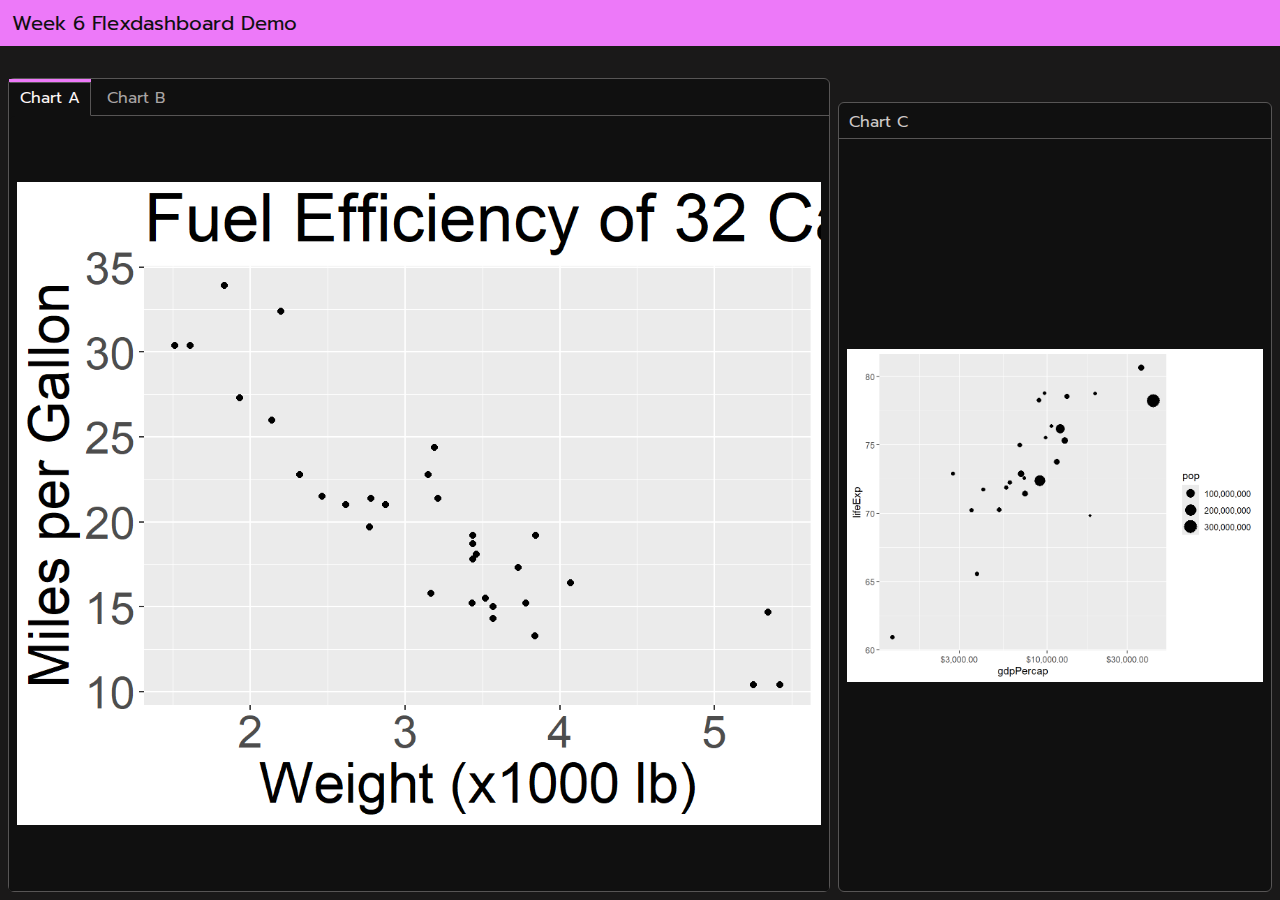
<file: docs/Week6_Demo.html>
<!DOCTYPE html>
<html xmlns="http://www.w3.org/1999/xhtml">
<head>

<meta charset="utf-8">
<meta http-equiv="Content-Type" content="text/html; charset=utf-8" />
<meta name="generator" content="pandoc" />



<title>Week 6 Flexdashboard Demo</title>

<meta property="og:title" content="Week 6 Flexdashboard Demo" />

<meta name='viewport' content='width=device-width, initial-scale=1.0, maximum-scale=1.0, user-scalable=no' />

<link rel="icon" href="data:image/x-icon;" type="image/x-icon">


<script type="text/javascript">
window.FlexDashboardComponents = [];
</script>

<script src="site_libs/header-attrs-2.29/header-attrs.js"></script>
<script src="site_libs/jquery-3.6.0/jquery-3.6.0.min.js"></script>
<meta name="viewport" content="width=device-width, initial-scale=1, shrink-to-fit=no" />
<link href="site_libs/bootstrap-5.3.1/bootstrap.min.css" rel="stylesheet" />
<script src="site_libs/bootstrap-5.3.1/bootstrap.bundle.min.js"></script>
<link href="site_libs/Prompt-0.4.9/font.css" rel="stylesheet" />
<link href="site_libs/JetBrains_Mono-0.4.9/font.css" rel="stylesheet" />
<script src="site_libs/bs3compat-0.8.0/transition.js"></script>
<script src="site_libs/bs3compat-0.8.0/tabs.js"></script>
<script src="site_libs/bs3compat-0.8.0/bs3compat.js"></script>
<link href="site_libs/flexdashboard-css-0.6.2/flexdashboard-css.css" rel="stylesheet" />
<script src="site_libs/stickytableheaders-0.1.19/jquery.stickytableheaders.min.js"></script>
<style type="text/css">
/*
  CSS for flexdashboard.js' use of Sly(). The sizing/position of this CSS needs to be
  applied _before_ flexdashboard.js initializes, which is why this CSS has been pulled
  out from flexdashboard.scss and inlined in the document's head.
*/

.storyboard-nav button {
  background: transparent;
  border: 0;
  opacity: .3;
  outline: none;
  padding: 0;
}

.storyboard-nav button:hover,
.storyboard-nav button:hover {
  opacity: .5;
}

.storyboard-nav button:disabled,
.storyboard-nav button:disabled {
  opacity: .1;
}

.storyboard-nav .sbnext,
.storyboard-nav .sbprev {
  float: left;
  width: 2%;
  height: 120px;
}

.storyboard-nav .sbprev {
  text-align: left;
  width: 2%;
}

.storyboard-nav .sbnext {
  float: right;
  text-align: right;
  margin-right: 8px;
}

.storyboard-nav .sbframelist {
  margin: 0 auto;
  width: 94%;
  height: 120px;
  overflow: hidden;
  text-shadow: none;
  margin-bottom: 8px;
}

.storyboard-nav .sbframelist ul {
  list-style: none;
  margin: 0;
  padding: 0;
  height: 100%;
}

.storyboard-nav .sbframelist ul li {
  float: left;
  width: 270px;
  height: 100%;
  padding: 10px 10px 10px 10px;
  margin-right: 8px;
  text-align: left;
  cursor: pointer;
}

.storyboard-nav .sbframelist ul li:last-child {
  margin-right: 0px;
}

.sbframe-commentary {
  width: 300px;
}

.sbframe-commentary ul {
  padding-left: 22px;
}

.sbframe.active {
  display: flex;
}

.sbframe:not(.active) {
  display: none;
}
@media only screen and (min-width: 768px) {
html, body {
  height: 100%;
}

#dashboard-container {
  height: 100%;
}
}
</style>



</head>

<body>

<div class="navbar navbar-inverse navbar-fixed-top" role="navigation">
<div class="container-fluid">
<div class="navbar-header">

<span class="navbar-logo pull-left">
  
</span>
<span class="navbar-brand">
  Week 6 Flexdashboard Demo
  <span class="navbar-author">
        </span>
</span>

<button id="navbar-button" type="button" class="navbar-toggle collapsed pull-right" data-toggle="collapse" data-bs-toggle="collapse" data-target="#navbar" data-bs-target="#navbar">
<span class="icon-bar"></span>
<span class="icon-bar"></span>
<span class="icon-bar"></span>
</button>

</div>
<div id="navbar" class="navbar-collapse collapse">
<ul class="nav navbar-nav navbar-left">
</ul>
<ul class="nav navbar-nav navbar-right">
</ul>
</div><!--/.nav-collapse-->
</div><!--/.container-->
</div><!--/.navbar-->

<img class="mobile-figure" data-mobile-figure-id=fig1 src="Week6_Demo_files/figure-html/unnamed-chunk-1-1.mb.png" />
<img class="mobile-figure" data-mobile-figure-id=fig2 src="Week6_Demo_files/figure-html/unnamed-chunk-2-1.mb.png" />
<img class="mobile-figure" data-mobile-figure-id=fig3 src="Week6_Demo_files/figure-html/unnamed-chunk-3-1.mb.png" />
<script type="text/javascript">


var FlexDashboard = (function () {

  // initialize options
  var _options = {};

  var FlexDashboard = function() {

    // default options
    _options = $.extend(_options, {
      theme: "cosmo",
      fillPage: false,
      orientation: 'columns',
      storyboard: false,
      defaultFigWidth: 576,
      defaultFigHeight: 461,
      defaultFigWidthMobile: 360,
      defaultFigHeightMobile: 461,
      isMobile: false,
      isPortrait: false,
      resize_reload: true
    });
  };

  function init(options) {

    // extend default options
    $.extend(true, _options, options);

    // add ids to sections that don't have them (pandoc won't assign ids
    // to e.g. sections with titles consisting of only chinese characters)
    var nextId = 1;
    $('.level1:not([id]),.level2:not([id]),.level3:not([id])').each(function() {
      $(this).attr('id', 'dashboard-' + nextId++);
    });

    // find navbar items
    var navbarItems = $('#flexdashboard-navbar');
    if (navbarItems.length)
      navbarItems = JSON.parse(navbarItems.html());
    addNavbarItems(navbarItems);

    // find the main dashboard container
    var dashboardContainer = $('#dashboard-container');

    // resolve mobile classes
    resolveMobileClasses(dashboardContainer);

    // one time global initialization for components
    componentsInit(dashboardContainer);

    // look for a global sidebar
    var globalSidebar = dashboardContainer.find(".section.level1.sidebar");
    if (globalSidebar.length > 0) {

      // global layout for fullscreen displays
      if (!isMobilePhone()) {

         // hoist it up to the top level
         globalSidebar.insertBefore(dashboardContainer);

         // lay it out (set width/positions)
         layoutSidebar(globalSidebar, dashboardContainer);

      // tuck sidebar into first page for mobile phones
      } else {

        // convert it into a level3 section
        globalSidebar.removeClass('sidebar');
        globalSidebar.removeClass('level1');
        globalSidebar.addClass('level3');
        var h1 = globalSidebar.children('h1');
        var h3 = $('<h3></h3>');
        h3.append(h1.contents());
        h3.insertBefore(h1);
        h1.detach();

        // move it into the first page
        var page = dashboardContainer.find('.section.level1').first();
        if (page.length > 0)
          page.prepend(globalSidebar);
      }
    }

    // look for pages to layout
    var pages = $('div.section.level1');
    if (pages.length > 0) {

        // find the navbar and collapse on clicked
        var navbar = $('#navbar');
        navbar.on("click", "a[data-toggle!=dropdown]", null, function () {
           navbar.collapse('hide');
        });

        // envelop the dashboard container in a tab content div
        dashboardContainer.wrapInner('<div class="tab-content"></div>');

        pages.each(function(index) {

          // lay it out
          layoutDashboardPage($(this));

          // add it to the navbar
          addToNavbar($(this), index === 0);

        });

    } else {

      // remove the navbar and navbar button if we don't
      // have any navbuttons
      if (navbarItems.length === 0) {
        $('#navbar').remove();
        $('#navbar-button').remove();
      }

      // add the storyboard class if requested
      if (_options.storyboard)
        dashboardContainer.addClass('storyboard');

      // layout the entire page
      layoutDashboardPage(dashboardContainer);
    }

    // if we are in shiny we need to trigger a window resize event to
    // force correct layout of shiny-bound-output elements
    if (isShinyDoc())
      $(window).trigger('resize');

    // make main components visible
    $('.section.sidebar').css('visibility', 'visible');
    dashboardContainer.css('visibility', 'visible');

    // handle location hash
    handleLocationHash();

    // intialize prism highlighting
    initPrismHighlighting();

    // record mobile and orientation state then register a handler
    // to refresh if resize_reload is set to true and it changes
    _options.isMobile = isMobilePhone();
    _options.isPortrait = isPortrait();
    if (_options.resize_reload) {
      $(window).on('resize', function() {
        if (_options.isMobile !== isMobilePhone() ||
            _options.isPortrait !== isPortrait()) {
          window.location.reload();
        }
      });
    } else {
      // if in desktop mode and resizing to mobile, make sure the heights are 100%
      // This enforces what `fillpage.css` does for "wider" pages.
      // Since we are not reloading once the page becomes small, we need to force the height to 100%
      // This is a new situation introduced when `_options.resize_reload` is `false`
      if (! _options.isMobile) {
        // only add if `fillpage.css` was added in the first place
        if (_options.fillPage) {
          // fillpage.css
          $("html,body,#dashboard").css("height", "100%");
        }
      }
    }
    // trigger layoutcomplete event
    dashboardContainer.trigger('flexdashboard:layoutcomplete');
  }

  function resolveMobileClasses(dashboardContainer) {
     // add top level layout class
    dashboardContainer.addClass(isMobilePhone() ? 'mobile-layout' :
                                                  'desktop-layout');

    // look for .mobile sections and add .no-mobile to their peers
    var mobileSections = $('.section.mobile');
    mobileSections.each(function() {
       var id = $(this).attr('id');
       var nomobileId = id.replace(/-\d+$/, '');
       $('#' + nomobileId).addClass('no-mobile');
    });
  }

  function addNavbarItems(navbarItems) {

    var navbarLeft = $('ul.navbar-left');
    var navbarRight = $('ul.navbar-right');

    for (var i = 0; i<navbarItems.length; i++) {

      // get the item
      var item = navbarItems[i];

      // determine the container
      var container = null;
      if (item.align === "left")
        container = navbarLeft;
      else
        container = navbarRight;

      // navbar menu if we have multiple items
      if (item.items) {
        var menu = navbarMenu(null, item.icon, item.title, container);
        for (var j = 0; j<item.items.length; j++) {
          var subItem = item.items[j];
          var li = $('<li></li>');
          var a = navbarLink(subItem.icon, subItem.title, subItem.href, subItem.target);
          a.removeClass("nav-link").addClass("dropdown-item");
          li.append(a);
          menu.append(li);
        }
      } else {
        var li = $('<li class="nav-item"></li>');
        li.append(navbarLink(item.icon, item.title, item.href, item.target));
        container.append(li);
      }
    }
  }

  // create or get a reference to an existing dropdown menu
  function navbarMenu(id, icon, title, container) {
    var existingMenu = [];
    if (id)
      existingMenu = container.children('#' + id);
    if (existingMenu.length > 0) {
      return existingMenu.children('ul');
    } else {
      var li = $('<li class="nav-item"></li>');
      if (id)
        li.attr('id', id);
      li.addClass('dropdown');
      // auto add "Share" title on mobile if necessary
      if (!title && icon && (icon === "fa-share-alt") && isMobilePhone())
        title = "Share";
      if (title) {
        title = title + ' <span class="caret"></span>';
      }
      var a = navbarLink(icon, title, "#");
      a.addClass('dropdown-toggle');
      a.attr('data-toggle', 'dropdown');
      a.attr('data-bs-toggle', 'dropdown');
      a.attr('role', 'button');
      a.attr('aria-expanded', 'false');
      li.append(a);
      var ul = $('<ul class="dropdown-menu"></ul>');
      ul.attr('role', 'menu');
      li.append(ul);
      container.append(li);
      return ul;
    }
  }

  function addToNavbar(page, active) {

    // capture the id and data-icon attribute (if any)
    var id = page.attr('id');
    var icon = page.attr('data-icon');
    var navmenu = page.attr('data-navmenu');
    var navmenuIcon = page.attr('data-navmenu-icon');

    // get hidden state (transfer this to navbar)
    var hidden = page.hasClass('hidden');
    page.removeClass('hidden');

    // sanitize the id for use with bootstrap tabs
    id = id.replace(/[.\/?&!#<>]/g, '').replace(/\s/g, '_');
    page.attr('id', id);

    // get the wrapper
    var wrapper = page.closest('.dashboard-page-wrapper');

    // move the id to the wrapper
    page.removeAttr('id');
    wrapper.attr('id', id);

    // add the tab-pane class to the wrapper
    wrapper.addClass('tab-pane');

    // get a reference to the h1, discover its inner contens, then detach it
    var h1 = wrapper.find('h1').first();
    var title = h1.contents();
    h1.detach();

    // create a navbar item
    var li = $('<li></li>');
    var a = navbarLink(icon, title, '#' + id);
    a.attr('data-toggle', 'tab');
    a.attr('data-bs-toggle', 'tab');
    li.append(a);

    // add it to the navbar (or navbar menu if specified)
    var container = $('ul.navbar-left');
    if (navmenu) {
      var menuId = navmenu.replace(/\s+/g, '');
      var menu = navbarMenu(menuId, navmenuIcon, navmenu, container);
      li.find("> a").removeClass("nav-link").addClass("dropdown-item");
      menu.append(li);
    } else {
      li.addClass("nav-item")
      container.append(li);
    }

    // mark active tab and corresponding nav menu item
    if (active)
      $(a).tab("show");

    // hide it if requested
    if (hidden)
      li.addClass('hidden');
  }

  function navbarLink(icon, title, href, target) {

    var a = $('<a class="nav-link"></a>');
    if (icon) {

      // get the name of the icon set and icon
      var dashPos = icon.indexOf("-");
      var iconSet = null;
      var iconSplit = icon.split(" ");
      if (iconSplit.length > 1) {
        iconSet = iconSplit[0];
        icon = iconSplit.slice(1).join(" ");
      } else {
        iconSet = icon.substring(0, dashPos);
      }
      var iconName = icon.substring(dashPos + 1);

      // create the icon
      var iconElement = $('<span class="' + iconSet + ' ' + icon + '"></span>');
      if (title)
        iconElement.css('margin-right', '7px');
      a.append(iconElement);
      // if href is null see if we can auto-generate based on icon (e.g. social)
      if (!href)
        maybeGenerateLinkFromIcon(iconName, a);
    }
    if (title)
      a.append(title);

    // add the href.
    if (href) {
      if (href === "source_embed") {
        a.attr('href', '#');
        a.attr('data-featherlight', "#flexdashboard-source-code");
        a.featherlight({
            beforeOpen: function(event){
              $('body').addClass('unselectable');
            },
            afterClose: function(event){
              $('body').removeClass('unselectable');
            }
        });
      } else {
        a.attr('href', href);
      }
    }

    // add the arget
    if (target)
      a.attr('target', target);

    return a;
  }

  // auto generate a link from an icon name (e.g. twitter) when possible
  function maybeGenerateLinkFromIcon(iconName, a) {

     var serviceLinks = {
      "twitter": "https://twitter.com/share?text=" + encodeURIComponent(document.title) + "&url="+encodeURIComponent(location.href),
      "facebook": "https://www.facebook.com/sharer/sharer.php?u="+encodeURIComponent(location.href),
      "linkedin": "https://www.linkedin.com/shareArticle?mini=true&url="+encodeURIComponent(location.href) + "&title=" + encodeURIComponent(document.title),
      "pinterest": "https://pinterest.com/pin/create/link/?url="+encodeURIComponent(location.href) + "&description=" + encodeURIComponent(document.title)
    };

    var makeSocialLink = function(a, href) {
      a.attr('href', '#');
      a.on('click', function(e) {
        e.preventDefault();
        window.open(href);
      });
    };

    $.each(serviceLinks, function(key, value) {
      if (iconName.indexOf(key) !== -1)
        makeSocialLink(a, value);
    });
  }

  // layout a dashboard page
  function layoutDashboardPage(page) {

    // use a page wrapper so that free form content above the
    // dashboard appears at the top rather than the side (as it
    // would without the wrapper in a column orientation)
    var wrapper = $('<div class="dashboard-page-wrapper"></div>');
    page.wrap(wrapper);

    // if there are no level2 or level3 headers synthesize a level3
    // header to contain the (e.g. frame it, scroll container, etc.)
    var headers = page.find('h2,h3');
    if (headers.length === 0)
      page.wrapInner('<div class="section level3"></div>');

    // hoist up any content before level 2 or level 3 headers
    var children = page.children();
    children.each(function(index) {
      if ($(this).hasClass('level2') || $(this).hasClass('level3'))
        return false;
      $(this).insertBefore(page);
    });

    // determine orientation and fillPage behavior for distinct media
    var orientation, fillPage, storyboard;

    // media: mobile phone
    if (isMobilePhone()) {

      // if there is a sidebar we need to ensure it's content
      // is properly framed as an h3
      var sidebar = page.find('.section.sidebar');
      sidebar.removeClass('sidebar');
      sidebar.wrapInner('<div class="section level3"></div>');
      var h2 = sidebar.find('h2');
      var h3 = $('<h3></h3>');
      h3.append(h2.contents());
      h3.insertBefore(h2);
      h2.detach();

      // wipeout h2 elements then enclose them in a single h2
      var level2 = page.find('div.section.level2');
      level2.each(function() {
        level2.children('h2').remove();
        level2.children().unwrap();
      });
      page.wrapInner('<div class="section level2"></div>');

      // substitute mobile images
      if (isPortrait()) {
        var mobileFigures = $('img.mobile-figure');
        mobileFigures.each(function() {
          // get the src (might be base64 encoded)
          var src = $(this).attr('src');

          // find it's peer
          var id = $(this).attr('data-mobile-figure-id');
          var img = $('img[data-figure-id=' + id + "]");
          img.attr('src', src)
             .attr('width', _options.defaultFigWidthMobile)
             .attr('height', _options.defaultFigHeightMobile);
        });
      }

      // hoist storyboard commentary into it's own section
      if (page.hasClass('storyboard')) {
        var commentaryHR = page.find('div.section.level3 hr');
        commentaryHR.each(function() {
          var commentary = $(this).nextAll().detach();
          var commentarySection = $('<div class="section level3"></div>');
          commentarySection.append(commentary);
          commentarySection.insertAfter($(this).closest('div.section.level3'));
          $(this).remove();
        });
      }

      // force a non full screen layout by columns
      orientation = _options.orientation = 'columns';
      fillPage = _options.fillPage = false;
      storyboard = _options.storyboard = false;

    // media: desktop
    } else {

      // determine orientation
      orientation = page.attr('data-orientation');
      if (orientation !== 'rows' && orientation != 'columns')
        orientation = _options.orientation;

      // determine storyboard mode
      storyboard = page.hasClass('storyboard');

      // fillPage based on options (force for storyboard)
      fillPage = _options.fillPage || storyboard;

      // handle sidebar
      var sidebar = page.find('.section.level2.sidebar');
      if (sidebar.length > 0)
        layoutSidebar(sidebar, page);
    }

    // give it and it's parent divs height: 100% if we are in fillPage mode
    if (fillPage) {
      page.addClass('vertical-layout-fill');
      page.css('height', '100%');
      page.parents('div').css('height', '100%');
    } else {
      page.addClass('vertical-layout-scroll');
    }

    // perform the layout
    if (storyboard)
      layoutPageAsStoryboard(page);
    else if (orientation === 'rows')
      layoutPageByRows(page, fillPage);
    else if (orientation === 'columns')
      layoutPageByColumns(page, fillPage);
  }

  function layoutSidebar(sidebar, content) {

    // get it out of the header hierarchy
    sidebar = sidebar.first();
    if (sidebar.hasClass('level1')) {
      sidebar.removeClass('level1');
      sidebar.children('h1').remove();
    } else if (sidebar.hasClass('level2')) {
      sidebar.removeClass('level2');
      sidebar.children('h2').remove();
    }

    // determine width
    var sidebarWidth = isTablet() ? 220 : 250;
    var dataWidth = parseInt(sidebar.attr('data-width'));
    if (dataWidth)
      sidebarWidth = dataWidth;

    // set the width and shift the page right to accomodate the sidebar
    sidebar.css('width', sidebarWidth + 'px');
    content.css('padding-left', sidebarWidth + 'px');

    // wrap it's contents in a form
    sidebar.wrapInner($('<form></form>'));
  }

  function layoutPageAsStoryboard(page) {

    // create storyboard navigation
    var nav = $('<div class="storyboard-nav"></div>');

    // add navigation buttons
    var prev = $('<button class="sbprev"><i class="fa fa-angle-left"></i></button>');
    nav.append(prev);
    var next= $('<button class="sbnext"><i class="fa fa-angle-right"></i></button>');
    nav.append(next);

    // add navigation frame
    var frameList = $('<div class="sbframelist"></div>');
    nav.append(frameList);
    var ul = $('<ul></ul>');
    frameList.append(ul);

     // find all the level3 sections (those are the storyboard frames)
    var frames = page.find('div.section.level3');
    frames.each(function() {

      // mark it
      $(this).addClass('sbframe');

      // divide it into chart content and (optional) commentary
      $(this).addClass('dashboard-column-orientation');

      // stuff the chart into it's own div w/ flex
      $(this).wrapInner('<div class="sbframe-component"></div>');
      setFlex($(this), 1);
      var frame = $(this).children('.sbframe-component');

      // extract the title from the h3
      var li = $('<li></li>');
      var h3 = frame.children('h3');
      li.append(h3.contents());
      h3.detach();
      ul.append(li);

      // extract commentary
      var hr = frame.children('hr');
      if (hr.length) {
        var commentary = hr.nextAll().detach();
        hr.remove();
        var commentaryFrame = $('<div class="sbframe-commentary"></div>');
        commentaryFrame.addClass('flowing-content-shim');
        commentaryFrame.addClass('flowing-content-container');
        commentaryFrame.append(commentary);
        $(this).append(commentaryFrame);

        // look for a data-commentary-width attribute
        var commentaryWidth = $(this).attr('data-commentary-width');
        if (commentaryWidth)
          commentaryFrame.css('width', commentaryWidth + 'px');
      }

      // layout the chart (force flex)
      var result = layoutChart(frame, true);

      // ice the notes if there are none
      if (!result.notes)
        frame.find('.chart-notes').remove();

      // set flex on chart
      setFlex(frame, 1);
    });

    // create a div to hold all the frames
    var frameContent = $('<div class="sbframe-content"></div>');
    frameContent.addClass('dashboard-row-orientation');
    frameContent.append(frames.detach());

    // row orientation to stack nav and frame content
    page.addClass('dashboard-row-orientation');
    page.append(nav);
    page.append(frameContent);
    setFlex(frameContent, 1);

    // initialize sly
    var sly = new Sly(frameList, {
    		horizontal: true,
    		itemNav: 'basic',
    		smart: true,
    		activateOn: 'click',
    		startAt: 0,
    		scrollBy: 1,
    		activatePageOn: 'click',
    		speed: 200,
    		moveBy: 600,
    		dragHandle: true,
    		dynamicHandle: true,
    		clickBar: true,
    		keyboardNavBy: 'items',
    		next: next,
    		prev: prev
    	}).init();

    // make first frame active
    frames.removeClass('active');
    frames.first().addClass('active');

    // subscribe to frame changed events
    sly.on('active', function (eventName, itemIndex) {
      frames.removeClass('active');
      frames.eq(itemIndex).addClass('active')
                          .trigger('shown');
    });
  }

  function layoutPageByRows(page, fillPage) {

    // row orientation
    page.addClass('dashboard-row-orientation');

    // find all the level2 sections (those are the rows)
    var rows = page.find('div.section.level2');

    // if there are no level2 sections then treat the
    // entire page as if it's a level 2 section
    if (rows.length === 0) {
      page.wrapInner('<div class="section level2"></div>');
      rows = page.find('div.section.level2');
    }

    rows.each(function () {

      // flags
      var haveNotes = false;
      var haveFlexHeight = true;

      // remove the h2
      $(this).children('h2').remove();

      // check for a tabset
      var isTabset = $(this).hasClass('tabset');
      if (isTabset)
        layoutTabset($(this));

      // give it row layout semantics if it's not a tabset
      if (!isTabset)
        $(this).addClass('dashboard-row');

      // find all of the level 3 subheads
      var columns = $(this).find('div.section.level3');

      // determine figureSizes sizes
      var figureSizes = chartFigureSizes(columns);

      // fixup the columns
      columns.each(function(index) {

        // layout the chart (force flex if we are in a tabset)
        var result = layoutChart($(this), isTabset);

        // update flexHeight state
        if (!result.flex)
          haveFlexHeight = false;

        // update state
        if (result.notes)
          haveNotes = true;

        // set the column flex based on the figure width
        // (value boxes will just get the default figure width)
        var chartWidth = figureSizes[index].width;
        setFlex($(this), chartWidth + ' ' + chartWidth + ' 0px');

      });

      // remove empty chart note divs
      if (isTabset)
        $(this).find('.chart-notes').filter(function() {
            return $(this).html() === "&nbsp;";
        }).remove();
      if (!haveNotes)
        $(this).find('.chart-notes').remove();

       // make it a flexbox row
      if (haveFlexHeight)
        $(this).addClass('dashboard-row-flex');

      // now we can set the height on all the wrappers (based on maximum
      // figure height + room for title and notes, or data-height on the
      // container if specified). However, don't do this if there is
      // no flex on any of the constituent columns
      var flexHeight = null;
      var dataHeight = parseInt($(this).attr('data-height'));
      if (dataHeight)
        flexHeight = adjustedHeight(dataHeight, columns.first());
      else if (haveFlexHeight)
        flexHeight = maxChartHeight(figureSizes, columns);
      if (flexHeight) {
        if (fillPage)
          setFlex($(this), flexHeight + ' ' + flexHeight + ' 0px');
        else {
          $(this).css('height', flexHeight + 'px');
          setFlex($(this), '0 0 ' + flexHeight + 'px');
        }
      }

    });
  }

  function layoutPageByColumns(page, fillPage) {

    // column orientation
    page.addClass('dashboard-column-orientation');

    // find all the level2 sections (those are the columns)
    var columns = page.find('div.section.level2');

    // if there are no level2 sections then treat the
    // entire page as if it's a level 2 section
    if (columns.length === 0) {
      page.wrapInner('<div class="section level2"></div>');
      columns = page.find('div.section.level2');
    }

    // layout each column
    columns.each(function (index) {

      // remove the h2
      $(this).children('h2').remove();

      // make it a flexbox column
      $(this).addClass('dashboard-column');

      // check for a tabset
      var isTabset = $(this).hasClass('tabset');
      if (isTabset)
        layoutTabset($(this));

      // find all the h3 elements
      var rows = $(this).find('div.section.level3');

      // get the figure sizes for the rows
      var figureSizes = chartFigureSizes(rows);

      // column flex is the max row width (or data-width if specified)
      var flexWidth;
      var dataWidth = parseInt($(this).attr('data-width'));
      if (dataWidth)
        flexWidth = dataWidth;
      else
        flexWidth = maxChartWidth(figureSizes);
      setFlex($(this), flexWidth + ' ' + flexWidth + ' 0px');

      // layout each chart
      rows.each(function(index) {

        // perform the layout
        var result = layoutChart($(this), false);

        // ice the notes if there are none
        if (!result.notes)
          $(this).find('.chart-notes').remove();

        // set flex height based on figHeight, then adjust
        if (result.flex) {
          var chartHeight = figureSizes[index].height;
          chartHeight = adjustedHeight(chartHeight, $(this));
          if (fillPage)
            setFlex($(this), chartHeight + ' ' + chartHeight + ' 0px');
          else {
            $(this).css('height', chartHeight + 'px');
            setFlex($(this), chartHeight + ' ' + chartHeight + ' ' + chartHeight + 'px');
          }
        }
      });
    });
  }

  function chartFigureSizes(charts) {

    // sizes
    var figureSizes = new Array(charts.length);

    // check each chart
    charts.each(function(index) {

      // start with default
      figureSizes[index] = {
        width: _options.defaultFigWidth,
        height: _options.defaultFigHeight
      };

      // look for data-height or data-width then knit options
      var dataWidth = parseInt($(this).attr('data-width'));
      var dataHeight = parseInt($(this).attr('data-height'));
      var knitrOptions = $(this).find('.knitr-options:first');
      var knitrWidth, knitrHeight;
      if (knitrOptions) {
        knitrWidth = parseInt(knitrOptions.attr('data-fig-width'));
        knitrHeight =  parseInt(knitrOptions.attr('data-fig-height'));
      }

      // width
      if (dataWidth)
        figureSizes[index].width = dataWidth;
      else if (knitrWidth)
        figureSizes[index].width = knitrWidth;

      // height
      if (dataHeight)
        figureSizes[index].height = dataHeight;
      else if (knitrHeight)
        figureSizes[index].height = knitrHeight;
    });

    // return sizes
    return figureSizes;
  }

  function maxChartHeight(figureSizes, charts) {

    // first compute the maximum height
    var maxHeight = _options.defaultFigHeight;
    for (var i = 0; i<figureSizes.length; i++)
      if (figureSizes[i].height > maxHeight)
        maxHeight = figureSizes[i].height;

    // now add offests for chart title and chart notes
    if (charts.length)
      maxHeight = adjustedHeight(maxHeight, charts.first());

    return maxHeight;
  }

  function adjustedHeight(height, chart) {
    if (chart.length > 0) {
      var chartTitle = chart.find('.chart-title');
      if (chartTitle.length)
        height += chartTitle.first().outerHeight();
      var chartNotes = chart.find('.chart-notes');
      if (chartNotes.length)
        height += chartNotes.first().outerHeight();
    }
    return height;
  }

  function maxChartWidth(figureSizes) {
    var maxWidth = _options.defaultFigWidth;
    for (var i = 0; i<figureSizes.length; i++)
      if (figureSizes[i].width > maxWidth)
        maxWidth = figureSizes[i].width;
    return maxWidth;
  }

  // layout a chart
  function layoutChart(chart, forceFlex) {

    // state to return
    var result = {
      notes: false,
      flex: false
    };

    // extract the title
    var title = extractTitle(chart);

    // find components that apply to this container
    var components = componentsFind(chart);

    // if it's a custom component then call it and return
    var customComponents = componentsCustom(components);
    if (customComponents.length) {
      componentsLayout(customComponents, title, chart);
      result.notes = false;
      result.flex = forceFlex || componentsFlex(customComponents);
      return result;
    }

    // put all the content in a chart wrapper div
    chart.addClass('chart-wrapper');
    chart.wrapInner('<div class="chart-stage"></div>');
    var chartContent = chart.children('.chart-stage');

    // flex the content if appropriate
    result.flex = forceFlex || componentsFlex(components);
    if (result.flex) {
      // add flex classes
      chart.addClass('chart-wrapper-flex');
      chartContent.addClass('chart-stage-flex');

      // additional shim to break out of flexbox sizing
      chartContent.wrapInner('<div class="chart-shim"></div>');
      chartContent = chartContent.children('.chart-shim');
    }

    // set custom data-padding attribute
    var pad = chart.attr('data-padding');
    if (pad) {
      if (pad === "0")
        chart.addClass('no-padding');
      else {
        pad = pad + 'px';
        chartContent.css('left', pad)
                    .css('top', pad)
                    .css('right', pad)
                    .css('bottom', pad)
      }
    }

    // call compoents
    componentsLayout(components, title, chartContent);

    // also activate components on shiny output
    findShinyOutput(chartContent).on('shiny:value',
      function(event) {
        var element = $(event.target);
        setTimeout(function() {

          // see if we opted out of flex based on our output (for shiny
          // we can't tell what type of output we have until after the
          // value is bound)
          var components = componentsFind(element);
          var flex = forceFlex || componentsFlex(components);
          if (!flex) {
            chart.css('height', "");
            setFlex(chart, "");
            chart.removeClass('chart-wrapper-flex');
            chartContent.removeClass('chart-stage-flex');
            chartContent.children().unwrap();
          }

          // perform layout
          componentsLayout(components, title, element.parent());
        }, 10);
      });

    // add the title
    var chartTitle = $('<div class="chart-title"></div>');
    chartTitle.append(title);
    chart.prepend(chartTitle);

    // add the notes section
    var chartNotes = $('<div class="chart-notes"></div>');
    chartNotes.html('&nbsp;');
    chart.append(chartNotes);

    // attempt to extract notes if we have a component
    if (components.length)
      result.notes = extractChartNotes(chartContent, chartNotes);

    // return result
    return result;
  }

  // build a tabset from a section div with the .tabset class
  function layoutTabset(tabset) {

    // check for fade option
    var fade = tabset.hasClass("tabset-fade");
    var pills = tabset.hasClass("tabset-pills");
    var navClass = pills ? "nav-pills" : "nav-tabs";

    // determine the heading level of the tabset and tabs
    var match = tabset.attr('class').match(/level(\d) /);
    if (match === null)
      return;
    var tabsetLevel = Number(match[1]);
    var tabLevel = tabsetLevel + 1;

    // find all subheadings immediately below
    var tabs = tabset.find("div.section.level" + tabLevel);
    if (!tabs.length)
      return;

    // create tablist and tab-content elements
    var tabList = $('<ul class="nav ' + navClass + '" role="tablist"></ul>');
    $(tabs[0]).before(tabList);
    var tabContent = $('<div class="tab-content"></div>');
    $(tabs[0]).before(tabContent);

    // build the tabset
    var activeTab = 0;
    tabs.each(function(i) {

      // get the tab div
      var tab = $(tabs[i]);

      // get the id then sanitize it for use with bootstrap tabs
      var id = tab.attr('id');

      // see if this is marked as the active tab
      if (tab.hasClass('active'))
        activeTab = i;

      // sanitize the id for use with bootstrap tabs
      id = id.replace(/[.\/?&!#<>]/g, '').replace(/\s/g, '_');
      tab.attr('id', id);

      // get the heading element within it and grab it's text
      var heading = tab.find('h' + tabLevel + ':first');
      var headingDom = heading.contents();

      // build and append the tab list item
      var a = $('<a role="tab" data-toggle="tab" data-bs-toggle="tab" class="nav-link"></a>');
      a.append(headingDom);
      a.attr('href', '#' + id);
      a.attr('aria-controls', id);
      var li = $('<li role="presentation" class="nav-item"></li>');
      li.append(a);
      tabList.append(li);

      // set it's attributes
      tab.attr('role', 'tabpanel');
      tab.addClass('tab-pane');
      tab.addClass('tabbed-pane');
      tab.addClass('no-title');
      if (fade)
        tab.addClass('fade');

      // move it into the tab content div
      tab.detach().appendTo(tabContent);
    });

    // set active tab
    $(tabList.children()[activeTab]).tab("show");
    var active = $(tabContent.children('div.section')[activeTab]);
    active.addClass('active');
    if (fade)
      active.addClass('in');

    // add nav-tabs-custom
    tabset.addClass('nav-tabs-custom');

    // internal layout is dashboard-column with tab-content flexing
    tabset.addClass('dashboard-column');
    setFlex(tabContent, 1);
  }

  // one time global initialization for components
  function componentsInit(dashboardContainer) {
    for (var i=0; i<window.FlexDashboardComponents.length; i++) {
      var component = window.FlexDashboardComponents[i];
      if (component.init)
        component.init(dashboardContainer);
    }
  }

  // find components that apply within a container
  function componentsFind(container) {

    // look for components
    var components = [];
    for (var i=0; i<window.FlexDashboardComponents.length; i++) {
      var component = window.FlexDashboardComponents[i];
      if (component.find(container).length)
        components.push(component);
    }

    // if there were none then use a special flowing content component
    // that just adds a scrollbar in fillPage mode
    if (components.length == 0) {
      components.push({
        find: function(container) {
          return container;
        },

        flex: function(fillPage) {
          return fillPage;
        },

        layout: function(title, container, element, fillPage) {
          if (fillPage) {
            container.addClass('flowing-content-shim');
            container.addClass('flowing-content-container');
          }
        }
      });
    }

    return components;
  }

  // if there is a custom component then pick it out
  function componentsCustom(components) {
    var customComponent = [];
    for (var i=0; i<components.length; i++)
      if (components[i].type === "custom") {
        customComponent.push(components[i]);
        break;
      }
    return customComponent;
  }

  // query all components for flex
  function componentsFlex(components) {

    // no components at all means no flex
    if (components.length === 0)
      return false;

    // otherwise query components (assume true unless we see false)
    var isMobile = isMobilePhone();
    for (var i=0; i<components.length; i++)
      if (components[i].flex && !components[i].flex(_options.fillPage))
        return false;
    return true;
  }

  // layout all components
  function componentsLayout(components, title, container) {
    var isMobile = isMobilePhone();
    for (var i=0; i<components.length; i++) {
      var element = components[i].find(container);
      if (components[i].layout) {
        // call layout (don't call other components if it returns false)
        var result = components[i].layout(title, container, element, _options.fillPage);
        if (result === false)
          return;
      }
    }
  }

  // get a reference to the h3, discover it's inner html, and remove it
  function extractTitle(container) {
    var h3 = container.children('h3').first();
    var title = '';
    if (!container.hasClass('no-title'))
      title = h3.contents();
    h3.detach();
    return title;
  }

  // extract chart notes
  function extractChartNotes(chartContent, chartNotes) {
    // look for a terminating blockquote or image caption
    var blockquote = chartContent.children('blockquote:last-child');
    var caption = chartContent.children('div.image-container')
                              .children('p.caption');
    if (blockquote.length) {
      chartNotes.empty().append(blockquote.children('p:first-child').contents());
      blockquote.remove();
      return true;
    } else if (caption.length) {
      chartNotes.empty().append(caption.contents());
      caption.remove();
      return true;
    } else {
      return false;
    }
  }

  function findShinyOutput(chartContent) {
    return chartContent.find('.shiny-text-output, .shiny-html-output');
  }

  // safely detect rendering on a mobile phone
  function isMobilePhone() {
    try
    {
      return ! window.matchMedia("only screen and (min-width: 768px)").matches;
    }
    catch(e) {
      return false;
    }
  }

  function isFillPage() {
    return _options.fillPage;
  }

  // detect portrait mode
  function isPortrait() {
    return ($(window).width() < $(window).height());
  }

  // safely detect rendering on a tablet
  function isTablet() {
    try
    {
      return window.matchMedia("only screen and (min-width: 769px) and (max-width: 992px)").matches;
    }
    catch(e) {
      return false;
    }
  }

  // test whether this is a shiny doc
  function isShinyDoc() {
    return (typeof(window.Shiny) !== "undefined" && !!window.Shiny.outputBindings);
  }

  // set flex using vendor specific prefixes
  function setFlex(el, flex) {
    el.css('-webkit-box-flex', flex)
      .css('-webkit-flex', flex)
      .css('-ms-flex', flex)
      .css('flex', flex);
  }

  // support bookmarking of pages
  function handleLocationHash() {

    // restore tab/page from bookmark
    var hash = window.decodeURIComponent(window.location.hash);
    if (hash.length > 0) {
      // Update the tab without .showPage() so that we don't change page history
      $('ul.nav a[href="' + hash + '"]').tab('show');
    }

    // navigate to a tab when the history changes
    window.addEventListener("popstate", function(e) {
      var hash = window.decodeURIComponent(window.location.hash);
      var activeTab = $('ul.nav a[href="' + hash + '"]');
      if (activeTab.length) {
        activeTab.tab('show');
      } else {
        // returning to the base page URL without a hash activates first tab
        $('ul.nav a:first').tab('show');
      }
    });

    // add a hash to the URL when the user clicks on a tab/page
    $('.navbar-nav a[data-toggle="tab"]').on('click', function(e) {
      var baseUrl = FlexDashboardUtils.urlWithoutHash(window.location.href);
      var hash = FlexDashboardUtils.urlHash($(this).attr('href'));
      var href = baseUrl + hash;
      FlexDashboardUtils.setLocation(href);
    });

    // handle clicks of other links that should activate pages
    var navPages = $('ul.navbar-nav li a[data-toggle=tab]');
    navPages.each(function() {
      var href =  $(this).attr('href');
      var links = $('a[href="' + href + '"][data-toggle!=tab]');
      links.each(function() {
        $(this).on('click', function(e) {
          window.FlexDashboardUtils.showPage(href);
        });
      });
    });
  }

  // tweak Prism highlighting
  function initPrismHighlighting() {

    if (window.Prism) {
      Prism.languages.insertBefore('r', 'comment', {
        'heading': [
          {
            // title 1
        	  // =======

        	  // title 2
        	  // -------
        	  pattern: /\w+.*(?:\r?\n|\r)(?:====+|----+)/,
            alias: 'operator'
          },
          {
            // ### title 3
            pattern: /(^\s*)###[^#].+/m,
            lookbehind: true,
            alias: 'operator'
          }
        ]
      });

      // prism highlight
      Prism.highlightAll();
    }
  }

  FlexDashboard.prototype = {
    constructor: FlexDashboard,
    init: init,
    isMobilePhone: isMobilePhone,
    isFillPage: isFillPage
  };

  return FlexDashboard;

})();

// utils
window.FlexDashboardUtils = {
  resizableImage: function(img) {
    var src = img.attr('src');
    var url = 'url("' + src + '")';
    img.parent().css('background', url)
                .css('background-size', 'contain')
                .css('background-repeat', 'no-repeat')
                .css('background-position', 'center')
                .addClass('image-container');
  },
  setLocation: function(href) {
    if (history && history.pushState) {
      history.pushState(null, null, href);
    } else {
      window.location.replace(href);
    }
    setTimeout(function() {
        window.scrollTo(0, 0);
    }, 10);
  },
  showPage: function(href) {
    $('ul.navbar-nav li a[href="' + href + '"]').tab('show');
    var baseUrl = this.urlWithoutHash(window.location.href);
    var loc = baseUrl + href;
    this.setLocation(loc);
  },
  showLinkedValue: function(href) {
    // check for a page link
    if ($('ul.navbar-nav li a[data-toggle=tab][href="' + href + '"]').length > 0)
      this.showPage(href);
    else
      window.open(href);
  },
  urlWithoutHash: function(url) {
    var hashLoc = url.indexOf('#');
    if (hashLoc != -1)
      return url.substring(0, hashLoc);
    else
      return url;
  },
  urlHash: function(url) {
    var hashLoc = url.indexOf('#');
    if (hashLoc != -1)
      return url.substring(hashLoc);
    else
      return "";
  }
};

window.FlexDashboard = new FlexDashboard();

// empty content
window.FlexDashboardComponents.push({
  find: function(container) {
    if (container.find('p').length == 0)
      return container;
    else
      return $();
  }
})

// plot image
window.FlexDashboardComponents.push({

  find: function(container) {
    return container.children('p')
                    .children('img:only-child');
  },

  layout: function(title, container, element, fillPage) {
    FlexDashboardUtils.resizableImage(element);
  }
});

// plot image (figure style)
window.FlexDashboardComponents.push({

  find: function(container) {
    return container.children('div.figure').children('img');
  },

  layout: function(title, container, element, fillPage) {
    FlexDashboardUtils.resizableImage(element);
  }
});

// htmlwidget
window.FlexDashboardComponents.push({

  init: function(dashboardContainer) {
    // trigger "shown" after initial layout to force static htmlwidgets
    // in runtime: shiny to be resized after the dom has been transformed
    dashboardContainer.on('flexdashboard:layoutcomplete', function(event) {
      setTimeout(function() {
        dashboardContainer.trigger('shown');
      }, 200);
    });
  },

  find: function(container) {
    return container.children('div[id^="htmlwidget-"],div.html-widget');
  }
});

// gauge
window.FlexDashboardComponents.push({

  find: function(container) {
    return container.children('div.html-widget.gauge');
  },

  flex: function(fillPage) {
    return false;
  },

  layout: function(title, container, element, fillPage) {


  }

});

// shiny output
window.FlexDashboardComponents.push({
  find: function(container) {
    return container.children('div[class^="shiny-"]');
  }
});

// bootstrap table
window.FlexDashboardComponents.push({

  find: function(container) {
    var bsTable = container.find('table.table');
    if (bsTable.length !== 0)
      return bsTable;
    else
      return container.find('tr.header').parent('thead').parent('table');
  },

  flex: function(fillPage) {
    return fillPage;
  },

  layout: function(title, container, element, fillPage) {

    // alias variables
    var bsTable = element;

    // fixup xtable generated tables with a proper thead
    var headerRow = bsTable.find('tbody > tr:first-child > th').parent();
    if (headerRow.length > 0) {
      var thead = $('<thead></thead>');
      bsTable.prepend(thead);
      headerRow.detach().appendTo(thead);
    }

    // improve appearance
    container.addClass('bootstrap-table');

    // for fill page provide scrolling w/ sticky headers
    if (fillPage) {
      // force scrollbar on overflow
      container.addClass('flowing-content-shim');

      // stable table headers when scrolling
      bsTable.stickyTableHeaders({
        scrollableArea: container
      });
    }
  }
});

// embedded shiny app
window.FlexDashboardComponents.push({

  find: function(container) {
    return container.find('iframe.shiny-frame');
  },

  flex: function(fillPage) {
    return fillPage;
  },

  layout: function(title, container, element, fillPage) {
    if (fillPage) {
      element.attr('height', '100%');
    } else {
      // provide default height if necessary
      var height = element.get(0).style.height;
      if (!height)
        height = element.attr('height');
      if (!height)
        element.attr('height', 500);
    }
  }
});

// shiny fillRow or fillCol
window.FlexDashboardComponents.push({

  find: function(container) {
    return container.find('.flexfill-container');
  },

  flex: function(fillPage) {
    return fillPage;
  },

  layout: function(title, container, element, fillPage) {
    if (fillPage)
      element.css('height', '100%');
    else {
      // provide default height if necessary
      var height = element.get(0).style.height;
      if (height === "100%" || height === "auto" || height === "initial" ||
          height === "inherit" || !height) {
        element.css('height', 500);
      }
    }
  }
});

// valueBox
window.FlexDashboardComponents.push({

  type: "custom",

  find: function(container) {
    if (container.find('span.value-output, .shiny-valuebox-output').length)
      return container;
    else
      return $();
  },

  flex: function(fillPage) {
    return false;
  },

  layout: function(title, container, element, fillPage) {

    // alias variables
    var chartTitle = title;
    var valueBox = element;

    // add value-box class to container
    container.addClass('value-box');

    // value paragraph
    var value = $('<p class="value"></p>');

    // if we have shiny-text-output then just move it in
    var valueOutputSpan = [];
    var shinyOutput = valueBox.find('.shiny-valuebox-output').detach();
    if (shinyOutput.length) {
      valueBox.children().remove();
      shinyOutput.html("&mdash;");
      value.append(shinyOutput);
    } else {
      // extract the value (remove leading vector index)
      var chartValue = valueBox.text().trim();
      chartValue = chartValue.replace("[1] ", "");
      valueOutputSpan = valueBox.find('span.value-output').detach();
      valueBox.children().remove();
      value.text(chartValue);
    }

    // caption
    var caption = $('<p class="caption"></p>');
    caption.append(chartTitle);

    // build inner div for value box and add it
    var inner = $('<div class="inner"></div>');
    inner.append(value);
    inner.append(caption);
    valueBox.append(inner);

    // add icon if specified
    var icon = $('<div class="icon"><i></i></div>');
    valueBox.append(icon);
    function setIcon(chartIcon) {
      var iconLib = "";
      var iconSplit = chartIcon.split(" ");
      if (iconSplit.length > 1) {
        iconLib = iconSplit[0];
        chartIcon = iconSplit.slice(1).join(" ");
      } else {
        var components = chartIcon.split("-");
        if (components.length > 1)
          iconLib = components[0];
      }
      icon.children('i').attr('class', iconLib + ' ' + chartIcon);
    }
    var chartIcon = valueBox.attr('data-icon');
    if (chartIcon)
      setIcon(chartIcon);

    // handle data attributes in valueOutputSpan
    function handleValueOutput(valueOutput) {

      // caption
      var dataCaption = valueOutput.attr('data-caption');
      if (dataCaption)
        caption.html(dataCaption);

      // icon
      var dataIcon = valueOutput.attr('data-icon');
      if (dataIcon)
        setIcon(dataIcon);

      // If valueBox(color=) was an accent color, this attr should
      // be populated with the accent color and the relevant CSS comes
      // in through HTML dependencies
      var dataColorAccent = valueOutput.attr('data-color-accent');
      var valueBoxClasses = "value-box-" + (["primary", "info", "danger", "warning", "success"].join(" value-box-"));
      if (dataColorAccent) {
        valueBox.removeClass(valueBoxClasses);
        valueBox.addClass('value-box-' + dataColorAccent);
      }

      // If valueBox(color=) was a CSS color, these other data-color-*
      // attrs will be populated
      var dataColor = valueOutput.attr('data-color');
      if (dataColor) {
        valueBox.removeClass(valueBoxClasses);
        valueBox.css('background-color', dataColor);
      }
      var dataColorText = valueOutput.attr('data-color-text');
      if (dataColorText) {
        valueBox.find(".inner").css('color', dataColorText);
      }
      var dataColorIcon = valueOutput.attr('data-color-icon');
      if (dataColorIcon) {
        valueBox.find(".icon").css('color', dataColorIcon);
      }

      // url
      var dataHref = valueOutput.attr('data-href');
      if (dataHref) {
        valueBox.addClass('linked-value');
        valueBox.off('click.value-box');
        valueBox.on('click.value-box', function(e) {
          window.FlexDashboardUtils.showLinkedValue(dataHref);
        });
      }
    }

    // check for a valueOutputSpan
    if (valueOutputSpan.length > 0) {
      handleValueOutput(valueOutputSpan);
    }

    // if we have a shinyOutput then bind a listener to handle
    // new valueOutputSpan values
    shinyOutput.on('shiny:value',
      function(event) {
        var element = $(event.target);
        setTimeout(function() {
          var valueOutputSpan = element.find('span.value-output');
          if (valueOutputSpan.length > 0)
            handleValueOutput(valueOutputSpan);
        }, 10);
      }
    );
  }
});
</script>

<div id="dashboard-container">

<div id="column" class="section level2 tabset" data-width="650">
<h2 class="tabset">Column</h2>
<div id="chart-a" class="section level3">
<h3>Chart A</h3>
<div class="knitr-options" data-fig-width="576" data-fig-height="460">

</div>
<p><img src="Week6_Demo_files/figure-html/unnamed-chunk-1-1.png" width="576" data-figure-id=fig1 /></p>
</div>
<div id="chart-b" class="section level3">
<h3>Chart B</h3>
<div class="knitr-options" data-fig-width="576" data-fig-height="460">

</div>
<p><img src="Week6_Demo_files/figure-html/unnamed-chunk-2-1.png" width="576" data-figure-id=fig2 /></p>
</div>
</div>
<div id="column-1" class="section level2" data-width="350">
<h2>Column</h2>
<div id="chart-c" class="section level3">
<h3>Chart C</h3>
<div class="knitr-options" data-fig-width="576" data-fig-height="460">

</div>
<p><img src="Week6_Demo_files/figure-html/unnamed-chunk-3-1.png" width="576" data-figure-id=fig3 /></p>
</div>
</div>

</div>

<script>
$(document).ready(function() {
  // add bootstrap table styles to pandoc tables
  $('tr.header').parent('thead').parent('table').addClass('table table-condensed table-sm');

  // initialize mathjax
  var script = document.createElement("script");
  script.type = "text/javascript";
  script.src  = "https://mathjax.rstudio.com/latest/MathJax.js?config=TeX-AMS-MML_HTMLorMML";
  document.getElementsByTagName("head")[0].appendChild(script);

});
</script>

<script type="text/javascript">
$(document).ready(function () {
  FlexDashboard.init({
    fillPage: true,
    orientation: "columns",
    storyboard: false,
    defaultFigWidth: 576,
    defaultFigHeight: 460,
    defaultFigWidthMobile: 360,
    defaultFigHeightMobile: 460,
    resize_reload: true
  });
  var navbar = $(".navbar").first();
  var body = $("body").first();
  var sidebar = $(".section.sidebar").first();
  function addNavbarPadding() {
    var navHeight = navbar.outerHeight();
    body.css("padding-top", (navHeight + 8) + "px");
    sidebar.css("top", navHeight + "px");
    var resizeEvent = window.document.createEvent("UIEvents");
    resizeEvent.initUIEvent("resize", true, false, window, 0);
    window.dispatchEvent(resizeEvent);
  }
  if (!window.Shiny) setTimeout(addNavbarPadding, 100);
  $(document).on("shiny:idle", function() {
    setTimeout(addNavbarPadding, 50);
  });
});
</script>

</body>
</html>
</file>
<file: docs/site_libs/Prompt-0.4.9/font.css>
/* thai */
@font-face {
  font-family: 'Prompt';
  font-style: normal;
  font-weight: 400;
  font-display: swap;
  src: url(-W__XJnvUD7dzB2KdNodVkI.woff2) format('woff2');
  unicode-range: U+02D7, U+0303, U+0331, U+0E01-0E5B, U+200C-200D, U+25CC;
}
/* vietnamese */
@font-face {
  font-family: 'Prompt';
  font-style: normal;
  font-weight: 400;
  font-display: swap;
  src: url(-W__XJnvUD7dzB2Kb9odVkI.woff2) format('woff2');
  unicode-range: U+0102-0103, U+0110-0111, U+0128-0129, U+0168-0169, U+01A0-01A1, U+01AF-01B0, U+0300-0301, U+0303-0304, U+0308-0309, U+0323, U+0329, U+1EA0-1EF9, U+20AB;
}
/* latin-ext */
@font-face {
  font-family: 'Prompt';
  font-style: normal;
  font-weight: 400;
  font-display: swap;
  src: url(-W__XJnvUD7dzB2KbtodVkI.woff2) format('woff2');
  unicode-range: U+0100-02BA, U+02BD-02C5, U+02C7-02CC, U+02CE-02D7, U+02DD-02FF, U+0304, U+0308, U+0329, U+1D00-1DBF, U+1E00-1E9F, U+1EF2-1EFF, U+2020, U+20A0-20AB, U+20AD-20C0, U+2113, U+2C60-2C7F, U+A720-A7FF;
}
/* latin */
@font-face {
  font-family: 'Prompt';
  font-style: normal;
  font-weight: 400;
  font-display: swap;
  src: url(-W__XJnvUD7dzB2KYNod.woff2) format('woff2');
  unicode-range: U+0000-00FF, U+0131, U+0152-0153, U+02BB-02BC, U+02C6, U+02DA, U+02DC, U+0304, U+0308, U+0329, U+2000-206F, U+20AC, U+2122, U+2191, U+2193, U+2212, U+2215, U+FEFF, U+FFFD;
}
</file>
<file: docs/site_libs/JetBrains_Mono-0.4.9/font.css>
/* cyrillic-ext */
@font-face {
  font-family: 'JetBrains Mono';
  font-style: normal;
  font-weight: 400;
  font-display: swap;
  src: url(tDbY2o-flEEny0FZhsfKu5WU4zr3E_BX0PnT8RD8yKxTN1OVgaY.woff2) format('woff2');
  unicode-range: U+0460-052F, U+1C80-1C8A, U+20B4, U+2DE0-2DFF, U+A640-A69F, U+FE2E-FE2F;
}
/* cyrillic */
@font-face {
  font-family: 'JetBrains Mono';
  font-style: normal;
  font-weight: 400;
  font-display: swap;
  src: url(tDbY2o-flEEny0FZhsfKu5WU4zr3E_BX0PnT8RD8yKxTPlOVgaY.woff2) format('woff2');
  unicode-range: U+0301, U+0400-045F, U+0490-0491, U+04B0-04B1, U+2116;
}
/* greek */
@font-face {
  font-family: 'JetBrains Mono';
  font-style: normal;
  font-weight: 400;
  font-display: swap;
  src: url(tDbY2o-flEEny0FZhsfKu5WU4zr3E_BX0PnT8RD8yKxTOVOVgaY.woff2) format('woff2');
  unicode-range: U+0370-0377, U+037A-037F, U+0384-038A, U+038C, U+038E-03A1, U+03A3-03FF;
}
/* vietnamese */
@font-face {
  font-family: 'JetBrains Mono';
  font-style: normal;
  font-weight: 400;
  font-display: swap;
  src: url(tDbY2o-flEEny0FZhsfKu5WU4zr3E_BX0PnT8RD8yKxTNVOVgaY.woff2) format('woff2');
  unicode-range: U+0102-0103, U+0110-0111, U+0128-0129, U+0168-0169, U+01A0-01A1, U+01AF-01B0, U+0300-0301, U+0303-0304, U+0308-0309, U+0323, U+0329, U+1EA0-1EF9, U+20AB;
}
/* latin-ext */
@font-face {
  font-family: 'JetBrains Mono';
  font-style: normal;
  font-weight: 400;
  font-display: swap;
  src: url(tDbY2o-flEEny0FZhsfKu5WU4zr3E_BX0PnT8RD8yKxTNFOVgaY.woff2) format('woff2');
  unicode-range: U+0100-02BA, U+02BD-02C5, U+02C7-02CC, U+02CE-02D7, U+02DD-02FF, U+0304, U+0308, U+0329, U+1D00-1DBF, U+1E00-1E9F, U+1EF2-1EFF, U+2020, U+20A0-20AB, U+20AD-20C0, U+2113, U+2C60-2C7F, U+A720-A7FF;
}
/* latin */
@font-face {
  font-family: 'JetBrains Mono';
  font-style: normal;
  font-weight: 400;
  font-display: swap;
  src: url(tDbY2o-flEEny0FZhsfKu5WU4zr3E_BX0PnT8RD8yKxTOlOV.woff2) format('woff2');
  unicode-range: U+0000-00FF, U+0131, U+0152-0153, U+02BB-02BC, U+02C6, U+02DA, U+02DC, U+0304, U+0308, U+0329, U+2000-206F, U+20AC, U+2122, U+2191, U+2193, U+2212, U+2215, U+FEFF, U+FFFD;
}
</file>
<file: docs/site_libs/flexdashboard-css-0.6.2/flexdashboard-css.css>
/*
 Dashboard CSS derives from Keen IO Dashboards
 (https://github.com/keen/dashboards)
*/
body {
  background: #1a1919;
  padding: 60px 0 0 8px;
  /* padding-top overridden by output template */
}

body hr {
  border-color: #2e2d2d;
  margin: 10px 0;
}

.navbar-inverse .navbar-nav > li > a,
.navbar .navbar-brand {
  text-decoration: none;
}

.navbar-logo {
  margin-top: 1px;
}

.navbar-logo img {
  margin-right: 12px;
}

.navbar-author {
  margin-left: 10px;
  font-size: 1.1rem;
}

.navbar .dropdown-menu .fa {
  min-width: 20px;
}

.navbar .dropdown-menu {
  min-width: 150px;
  max-height: 500px;
  overflow: auto;
}

.chart-wrapper,
.nav-tabs-custom,
.sbframe-commentary {
  background: #101010;
  border: 1px solid #575555;
  border-radius: 0.375rem;
  margin-bottom: 8px;
  margin-right: 8px;
}

.chart-title {
  border-bottom: 1px solid #575555;
  font-size: 1rem;
  font-weight: 300;
  padding: 7px 10px 4px;
  color: inherit;
}

.chart-wrapper .chart-title:empty {
  display: none;
}

.chart-wrapper .chart-stage {
  overflow: hidden;
  padding: 5px 10px;
  position: relative;
}

.chart-wrapper .chart-notes {
  background: #131313;
  border-top: 1px solid #575555;
  color: #6f6d6d;
  font-size: 0.875rem;
  padding: 8px 10px 5px;
}

/*
 CSS for handling flexbox layout
*/
#dashboard-container {
  visibility: hidden;
}

.tab-content > .dashboard-page-wrapper.active {
  display: -webkit-box;
  display: -webkit-flex;
  display: -ms-flexbox;
  display: flex;
}

.dashboard-page-wrapper {
  display: -webkit-box;
  display: -webkit-flex;
  display: -ms-flexbox;
  display: flex;
  -webkit-box-orient: vertical;
  -webkit-box-direction: normal;
  -webkit-flex-direction: column;
  -ms-flex-direction: column;
  flex-direction: column;
}

.dashboard-row-orientation {
  display: -webkit-box;
  display: -webkit-flex;
  display: -ms-flexbox;
  display: flex;
  -webkit-box-orient: vertical;
  -webkit-box-direction: normal;
  -webkit-flex-direction: column;
  -ms-flex-direction: column;
  flex-direction: column;
}

.dashboard-row {
  display: -webkit-box;
  display: -webkit-flex;
  display: -ms-flexbox;
  display: flex;
  -webkit-box-orient: horizontal;
  -webkit-box-direction: normal;
  -webkit-flex-direction: row;
  -ms-flex-direction: row;
  flex-direction: row;
}

.dashboard-row-flex {
  -webkit-box-flex: 1;
  -webkit-flex: 1;
  -ms-flex: 1;
  flex: 1;
}

.dashboard-column-orientation {
  display: -webkit-box;
  display: -webkit-flex;
  display: -ms-flexbox;
  display: flex;
  -webkit-box-orient: horizontal;
  -webkit-box-direction: normal;
  -webkit-flex-direction: row;
  -ms-flex-direction: row;
  flex-direction: row;
}

.dashboard-column {
  -webkit-box-flex: 1;
  -webkit-flex: 1;
  -ms-flex: 1;
  flex: 1;
  display: -webkit-box;
  display: -webkit-flex;
  display: -ms-flexbox;
  display: flex;
  -webkit-box-orient: vertical;
  -webkit-box-direction: normal;
  -webkit-flex-direction: column;
  -ms-flex-direction: column;
  flex-direction: column;
}

.chart-wrapper-flex {
  -webkit-box-flex: 1;
  -webkit-flex: 1;
  -ms-flex: 1;
  flex: 1;
  display: -webkit-box;
  display: -webkit-flex;
  display: -ms-flexbox;
  display: flex;
  -webkit-box-orient: vertical;
  -webkit-box-direction: normal;
  -webkit-flex-direction: column;
  -ms-flex-direction: column;
  flex-direction: column;
}

.chart-stage-flex {
  -webkit-box-flex: 1;
  -webkit-flex: 1;
  -ms-flex: 1;
  flex: 1;
  position: relative;
}

.chart-shim {
  position: absolute;
  left: 8px;
  top: 8px;
  right: 8px;
  bottom: 8px;
}

.no-padding .chart-shim {
  left: 0;
  top: 0;
  right: 0;
  bottom: 0;
}

.flowing-content-shim {
  overflow: auto;
  left: 0;
  top: 0;
  right: 0;
  bottom: 0;
  padding-left: 8px;
  padding-right: 8px;
}

.flowing-content-container {
  padding-top: 8px;
  padding-bottom: 8px;
}

.chart-stage .table-bordered {
  border: none;
}

.chart-stage .table-bordered > tbody > tr > th,
.chart-stage .table-bordered > tfoot > tr > th,
.chart-stage .table-bordered > tbody > tr > td,
.chart-stage .table-bordered > tfoot > tr > td {
  border: none;
}

.chart-stage .table-bordered > tbody > tr > td {
  border-top: 1px solid #575555;
}

.chart-stage .table-bordered > thead > tr > th {
  border: none;
  border-bottom: 2px solid #575555;
}

.bootstrap-table table > thead {
  background-color: #101010;
}

.bootstrap-table table.data,
.bootstrap-table table.shiny-table {
  width: inherit !important;
}

.bootstrap-table table.data > tbody > tr > th,
.bootstrap-table table.shiny-table > tbody > tr > th {
  border-top: none;
  border-bottom: 2px solid #575555;
  padding: 5px;
}

.bootstrap-table .data td[align=right] {
  font-family: inherit;
}

.chart-wrapper form {
  padding-left: 5px;
  padding-right: 5px;
}

.shiny-input-container label {
  font-weight: normal;
}

.chart-stage .html-widget {
  width: 100% !important;
  height: 100% !important;
}

.chart-stage .html-widget-static-bound {
  width: 100% !important;
  height: 100% !important;
}

.chart-stage .shiny-bound-output {
  width: 100% !important;
  height: 100% !important;
}

/* Omit display of empty paragraphs */
.chart-shim > p:empty {
  display: none;
}

.chart-stage > p:empty {
  display: none;
}

/* Omit display of special knitr options div*/
.chart-stage .knitr-options {
  display: none;
}

/* Automatically resizing images */
.image-container {
  position: absolute;
  top: 0;
  left: 0;
  right: 0;
  bottom: 0;
  margin: 0;
}

.image-container img {
  opacity: 0;
  overflow: hidden;
}

/* STORYBOARD */
.storyboard-nav .sbnext,
.storyboard-nav .sbprev {
  font-size: calc(1.475rem + 2.7vw);
  color: #CEC9C9;
}

@media (min-width: 1200px) {
  .storyboard-nav .sbnext,
.storyboard-nav .sbprev {
    font-size: 3.5rem;
  }
}

.storyboard-nav .sbframelist ul li {
  background: #101010;
  border: 1px solid #575555;
  border-radius: 0.375rem;
  color: #9f9b9b;
  font-size: 1rem;
}

.storyboard-nav .sbframelist ul li.active {
  color: #101010;
  background-color: rgba(237, 121, 249, 0.7);
}

.sbframe-commentary {
  background: #131313;
  font-size: 1rem;
}

/* NAV TABS */
.nav-tabs-custom > .nav-tabs {
  margin: 0;
  border-bottom: 1px solid #575555;
  color: rgba(168, 164, 164, 0.6);
  font-size: 1rem;
  font-weight: 300;
  border-top-right-radius: 3px;
  border-top-left-radius: 3px;
}

.nav-tabs-custom > .nav-tabs > li {
  border-top: 3px solid transparent;
  margin-bottom: -1px;
  margin-right: 5px;
}

.nav-tabs-custom > .nav-tabs > li > a,
.nav-tabs-custom > .nav-tabs > li > a:active {
  color: #a8a4a4;
  font-weight: 300;
  font-size: 1rem;
  border-radius: 0;
  padding: 3px 10px 5px;
  text-transform: none;
}

.nav-tabs-custom > .nav-tabs > li:not(.active) > a {
  border-bottom-color: transparent;
}

.nav-tabs-custom > .nav-tabs > li > a.text-muted {
  color: rgba(168, 164, 164, 0.6);
}

.nav-tabs-custom > .nav-tabs > li > a,
.nav-tabs-custom > .nav-tabs > li > a:hover {
  background: transparent;
  margin: 0;
}

.nav-tabs-custom > .nav-tabs > li > a:hover {
  color: rgba(168, 164, 164, 0.6);
}

.nav-tabs-custom > .nav-tabs > li:not(.active) > a:hover,
.nav-tabs-custom > .nav-tabs > li:not(.active) > a:focus,
.nav-tabs-custom > .nav-tabs > li:not(.active) > a:active {
  border-color: transparent;
}

.nav-tabs-custom > .nav-tabs > li.active {
  border-top-color: #ED79F9;
}

.nav-tabs-custom > .nav-tabs > li.active > a,
.nav-tabs-custom > .nav-tabs > li.active:hover > a {
  background-color: #101010;
  color: #a8a4a4;
}

.nav-tabs-custom > .nav-tabs > li.active > a {
  border-top-color: transparent;
  border-left-color: #2e2d2d;
  border-right-color: #2e2d2d;
}

.nav-tabs-custom > .nav-tabs > li:first-of-type {
  margin-left: 0;
}

.nav-tabs-custom > .nav-tabs > li:first-of-type.active > a {
  border-left-color: transparent;
}

.nav-tabs-custom > .nav-tabs.pull-right {
  float: none !important;
}

.nav-tabs-custom > .nav-tabs.pull-right > li {
  float: right;
}

.nav-tabs-custom > .nav-tabs.pull-right > li:first-of-type {
  margin-right: 0;
}

.nav-tabs-custom > .nav-tabs.pull-right > li:first-of-type > a {
  border-left-width: 1px;
}

.nav-tabs-custom > .nav-tabs.pull-right > li:first-of-type.active > a {
  border-left-color: #2e2d2d;
  border-right-color: transparent;
}

.nav-tabs-custom > .nav-tabs > li.header {
  line-height: 35px;
  padding: 0 10px;
  font-size: calc(1.275rem + 0.3vw);
  color: #a8a4a4;
}

@media (min-width: 1200px) {
  .nav-tabs-custom > .nav-tabs > li.header {
    font-size: 1.5rem;
  }
}

.nav-tabs-custom > .nav-tabs > li.header > .fa,
.nav-tabs-custom > .nav-tabs > li.header > .glyphicon,
.nav-tabs-custom > .nav-tabs > li.header > .ion {
  margin-right: 5px;
}

.nav-tabs-custom > .tab-content {
  background: #101010;
  padding: 0;
  border-bottom-right-radius: 3px;
  border-bottom-left-radius: 3px;
  display: -webkit-box;
  display: -webkit-flex;
  display: -ms-flexbox;
  display: flex;
}

.nav-tabs-custom > .tab-content > .chart-wrapper {
  background: #101010;
  border: none;
  margin: 0;
}

.nav-tabs-custom > .tab-content > .active {
  display: -webkit-box;
  display: -webkit-flex;
  display: -ms-flexbox;
  display: flex;
}

.nav-tabs-custom .dropdown.open > a:active,
.nav-tabs-custom .dropdown.open > a:focus {
  background: transparent;
  color: #a8a4a4;
}

@media (max-width: 767px) {
  .value-box {
    text-align: center;
    margin-right: 8px;
  }
  .value-box .icon {
    display: none;
  }
}

/* Fixed position sidebar */
.section.sidebar {
  position: fixed;
  top: 51px;
  /* overridden by output template */
  left: 0;
  bottom: 0;
  border-right: 1px solid #575555;
  background-color: rgba(237, 121, 249, 0.1);
  padding-top: 10px;
  padding-left: 10px;
  padding-right: 10px;
  visibility: hidden;
  overflow: auto;
}

.section.sidebar form p:first-child {
  margin-top: 10px;
}

/* Embedded source code */
#flexdashboard-source-code {
  display: none;
}

.featherlight-content #flexdashboard-source-code {
  display: inline-block;
}

.featherlight-content {
  width: 80%;
  max-width: 800px;
  padding: 0 !important;
  border-bottom: none !important;
}

.featherlight:last-of-type {
  background: rgba(206, 201, 201, 0.7);
}

.featherlight-inner {
  width: 100%;
}

.featherlight-content pre {
  margin: 0;
  border: 0;
  background: #101010;
  font-size: 0.875rem;
}

.unselectable {
  -ms-user-select: none;
  -webkit-user-select: none;
  -khtml-user-select: none;
  -moz-user-select: -moz-none;
  -o-user-select: none;
  user-select: none;
}

#flexdashboard-source-code code {
  -ms-user-select: text;
  -webkit-user-select: text;
  -khtml-user-select: text;
  -moz-user-select: text;
  -o-user-select: text;
  user-select: text;
}

/* DataTables Tweaks */
.dataTables_filter input[type="search"] {
  -webkit-appearance: searchfield;
  outline: none;
}

.dataTables_wrapper.no-footer
.dataTables_info {
  padding-top: 0;
}

table.dataTable thead th {
  border-bottom: 1px solid #575555;
}

.dataTables_wrapper.no-footer .dataTables_scrollBody {
  border-bottom: 1px solid #575555;
}

/* Mobile phone only CSS */
.desktop-layout div.section.mobile {
  display: none;
}

.mobile-layout div.section.no-mobile {
  display: none;
}

.mobile-figure {
  display: none;
}
</file>
